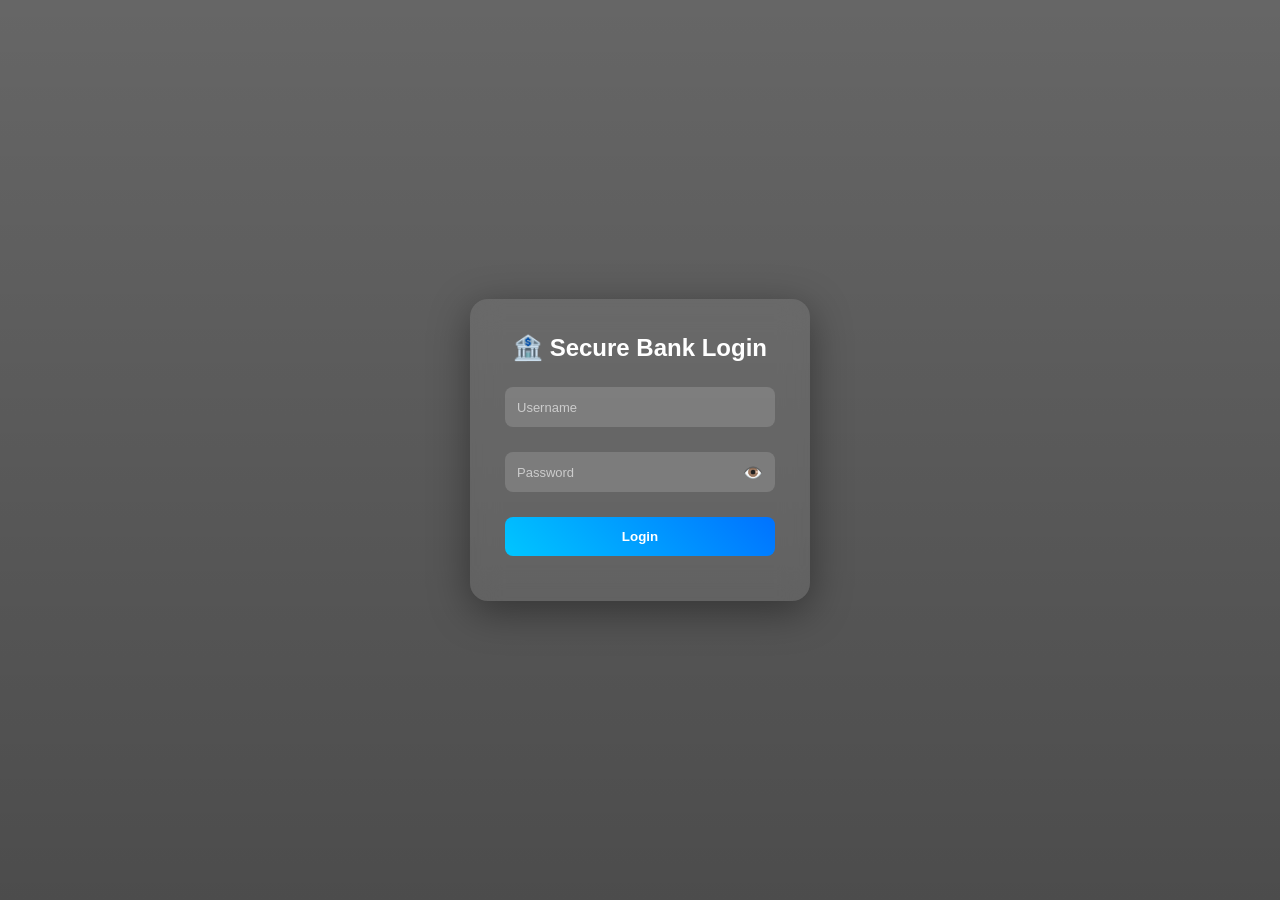
<file: banking-app/index.html>
<!DOCTYPE html>
<html lang="en">
<head>
    <meta charset="UTF-8">
    <title>Bank Login</title>
    <link rel="stylesheet" href="CSS/style.css">
</head>
<body>

<div class="container">
    <div class="login-card">
        <h2>🏦 Secure Bank Login</h2>

        <form id="loginForm">
            <div class="input-group">
                <input type="text" id="username" required>
                <label>Username</label>
            </div>

            <div class="input-group">
                <input type="password" id="password" required>
                <label>Password</label>
                <span id="togglePassword">👁️</span>
            </div>

            <button type="submit">Login</button>
            <p class="error" id="errorMsg"></p>
        </form>
    </div>
</div>

<script src="script.js"></script>
</body>
</html>
</file>
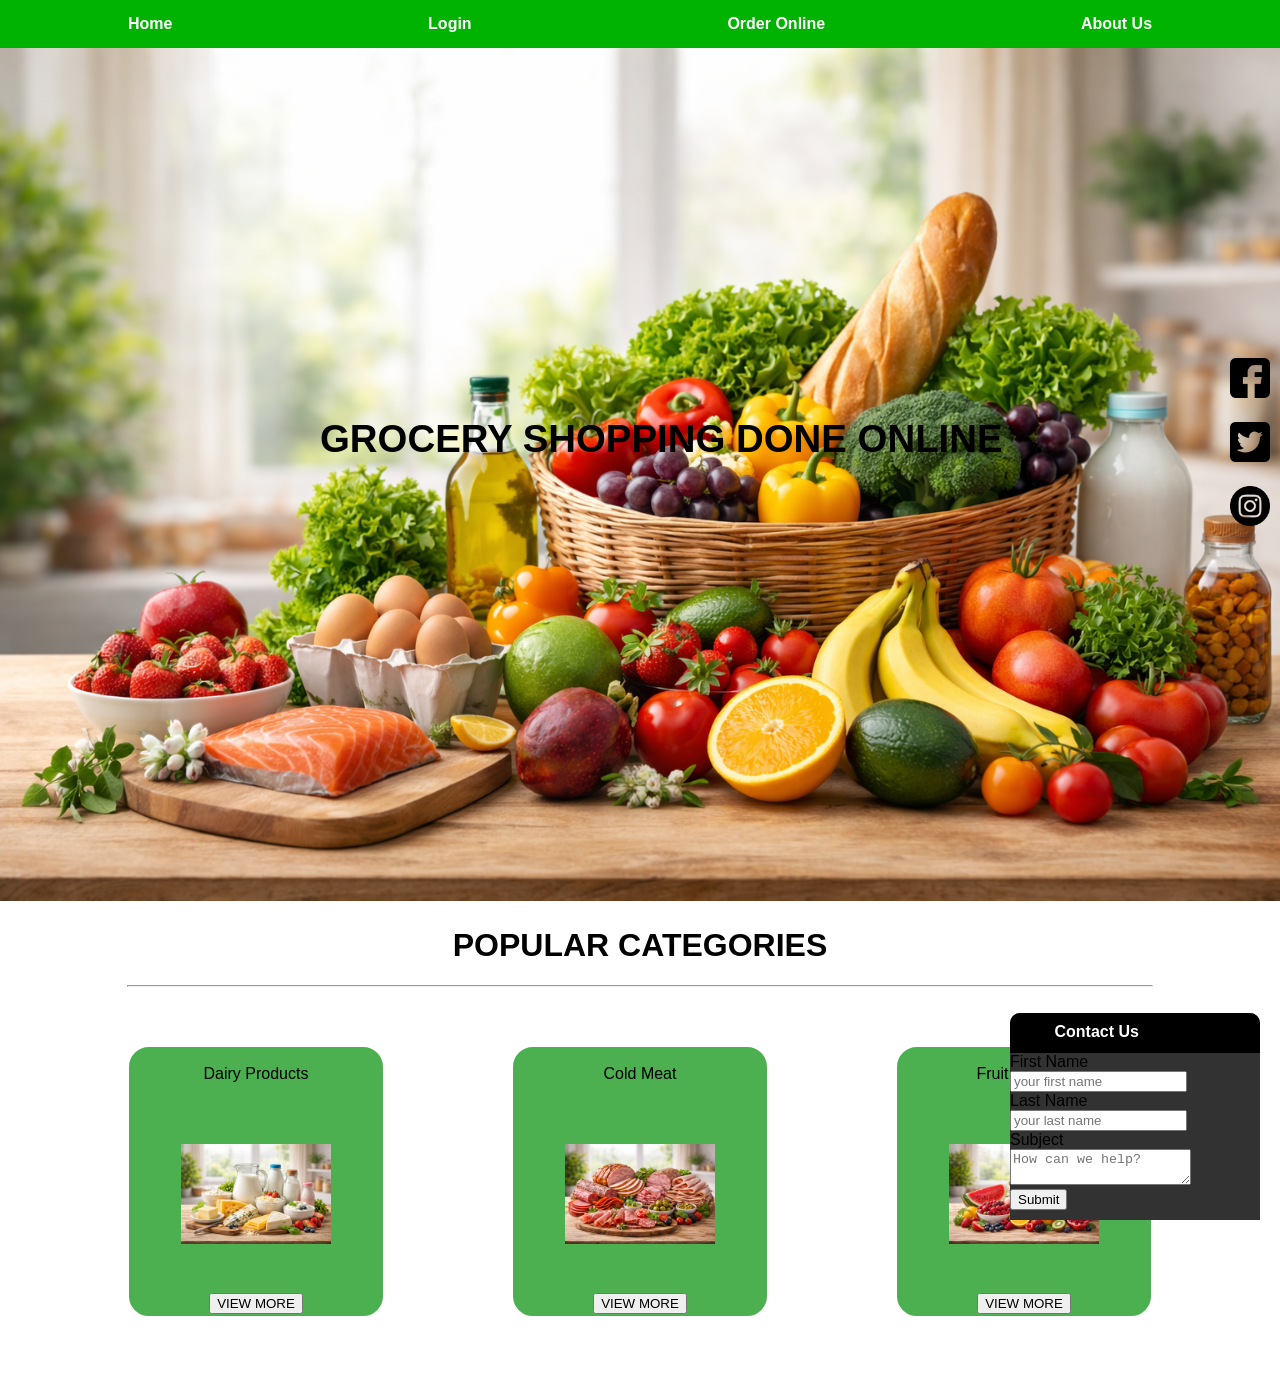
<file: Dash Groceries/index.html>
<!DOCTYPE html>
<html lang="en">
<head>
  <meta charset="UTF-8">
  <meta name="viewport" content="width=device-width, initial-scale=1.0">
  <title>Dash Groceries</title>
  <link rel="stylesheet" href="CSS/stylesheet.css">
</head>
<body>

  <div class="nav-wrapper">
    <nav>
      <ul class="nav-list">
        <li class="nav-item"><a href="index.html">Home</a></li>
        <li><a href="#">Login</a></li>
        <li><a href="#">Order Online</a></li>
        <li><a href="#">About Us</a></li>
      </ul>
    </nav>
  </div>

  <div class="image-holder">
    <img class="background-img" src="images/bg-image.png" style="width:100%;">
    <h1 id="caption-1">GROCERY SHOPPING DONE ONLINE</h1>
  </div>

  <h1 id="pop-cat">POPULAR CATEGORIES</h1>
  <hr style="width: 80%; margin: auto;">

  <div class="featured-warpper">

    <div class="product-container">
      <p class="cat-text">Dairy Products</p>
      <img src="images/dairy.png" alt="Dairy">
      <div class="btn-container">
        <button class="view-more-btn" type="button">VIEW MORE</button>
      </div>
    </div>

    <div class="product-container">
      <p class="cat-text">Cold Meat</p>
      <img src="images/cold-meat.png" alt="Meat">
      <div class="btn-container">
        <button class="view-more-btn" type="button">VIEW MORE</button>
      </div>
    </div>

    <div class="product-container">
      <p class="cat-text">Fruit and Veg</p>
      <img src="images/fruit-veg.png" alt="Fruit">
      <div class="btn-container">
        <button class="view-more-btn" type="button">VIEW MORE</button>
      </div>
    </div>
  </div>

  <div id="social-media-container">
    <div id="facebook-icon-container"><img src="images/icons/facebook-icon.png"></div>
    <div id="twitter-icon-container"><img src="images/icons/twitter-icon.png"></div>
    <div id="insta-icon-container"><img src="images/icons/insta-icon.png"></div>
  </div>

  <div class="form-container">
    <div class="form-head-container">
      <img id="email-icon" src="images/email-icon.png">
      <span id="contact-us-label">Contact Us</span>
    </div>

    <form action="">
      <label class="form-item" for="fname">First Name</label><br>
      <input type="text" id="fname" name="firstname" placeholder="your first name"><br>

      <label class="form-item" for="lname">Last Name</label><br>
      <input type="text" id="lname" name="lastname" placeholder="your last name"><br>

      <label class="form-item" for="subject">Subject</label><br>
      <textarea id="subject" name="subject" placeholder="How can we help?"></textarea><br>

      <input type="submit" id="submit-btn" value="Submit">
    </form>
  </div>

</body>
</html>
</file>
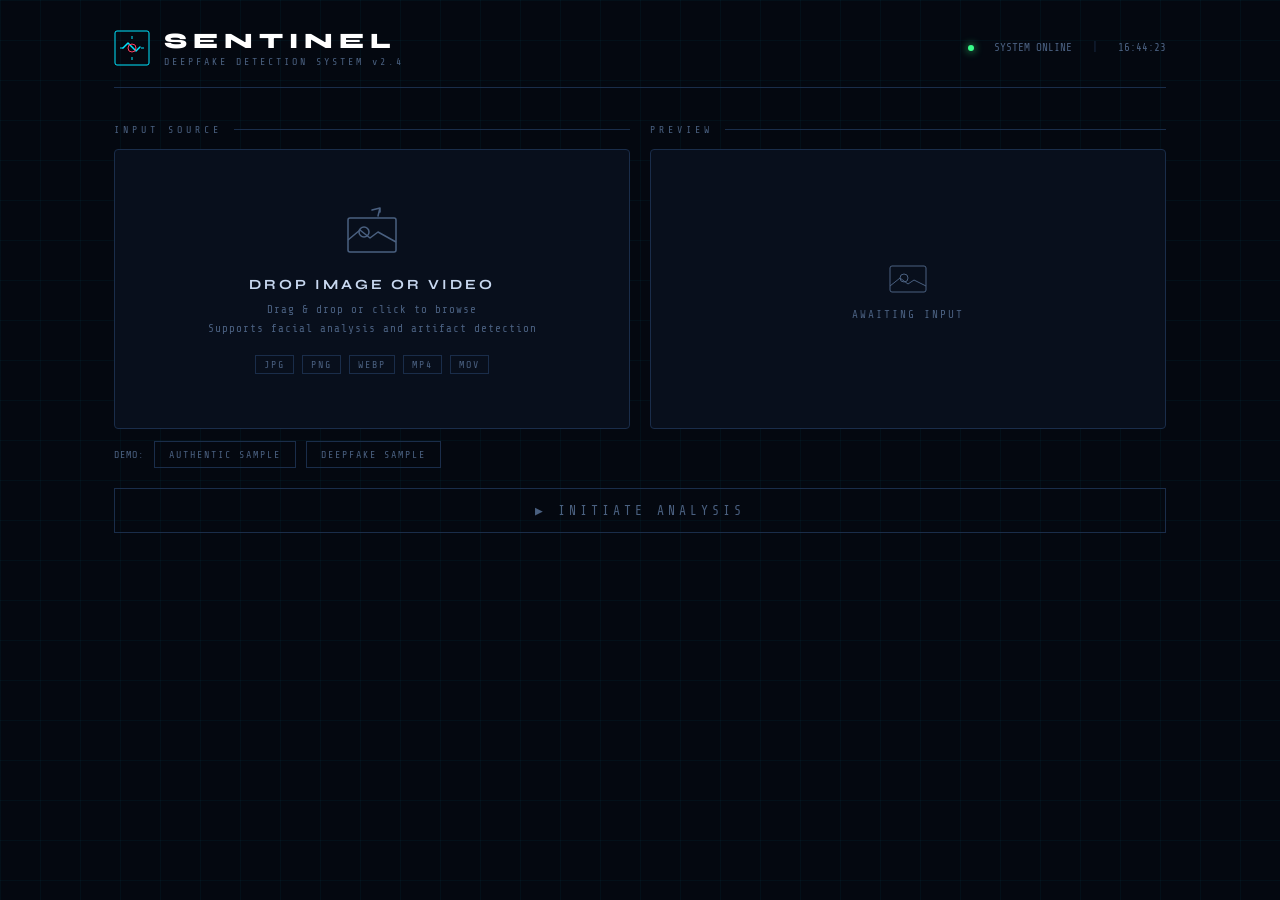
<file: DeepFake/index.html>
<!DOCTYPE html>
<html lang="en">
<head>
  <meta charset="UTF-8">
  <meta name="viewport" content="width=device-width, initial-scale=1.0">
  <title>SENTINEL — DeepFake Detection System</title>
  <link rel="preconnect" href="https://fonts.googleapis.com">
  <link href="https://fonts.googleapis.com/css2?family=Share+Tech+Mono&family=Syne:wght@400;700;800&display=swap" rel="stylesheet">
  <link rel="stylesheet" href="CSS/stye.css">
</head>
<body>

  <div class="grid-bg"></div>

  <div class="container">

    <!-- ── Header ── -->
    <header>
      <div class="logo">
        <div class="logo-icon">
          <svg viewBox="0 0 36 36" fill="none" xmlns="http://www.w3.org/2000/svg">
            <rect x="1" y="1" width="34" height="34" rx="2" stroke="#00e5ff" stroke-width="1"/>
            <path d="M9 18 L14 13 L22 21 L26 17" stroke="#00e5ff" stroke-width="1.5"
                  stroke-linecap="round" stroke-linejoin="round"/>
            <circle cx="18" cy="18" r="4" stroke="#ff4060" stroke-width="1"/>
            <line x1="18" y1="6"  x2="18" y2="9"  stroke="#00e5ff" stroke-width="1"/>
            <line x1="18" y1="27" x2="18" y2="30" stroke="#00e5ff" stroke-width="1"/>
            <line x1="6"  y1="18" x2="9"  y2="18" stroke="#00e5ff" stroke-width="1"/>
            <line x1="27" y1="18" x2="30" y2="18" stroke="#00e5ff" stroke-width="1"/>
          </svg>
        </div>
        <div>
          <div class="logo-text">SENTINEL</div>
          <div class="logo-sub">DEEPFAKE DETECTION SYSTEM v2.4</div>
        </div>
      </div>
      <div class="status-bar">
        <span class="status-dot"></span>
        <span>SYSTEM ONLINE</span>
        <span class="status-divider">|</span>
        <span id="sys-time">--:--:--</span>
      </div>
    </header>

    <!-- ── Main ── -->
    <main>

      <!-- Upload + Preview row -->
      <div class="two-col">

        <!-- Upload -->
        <div>
          <div class="section-header">
            <span class="section-title">INPUT SOURCE</span>
            <div class="section-line"></div>
          </div>

          <div class="upload-zone" id="upload-zone">
            <div class="upload-icon">
              <svg viewBox="0 0 56 56" fill="none" xmlns="http://www.w3.org/2000/svg">
                <rect x="4" y="14" width="48" height="34" rx="2" stroke="currentColor" stroke-width="1.5"/>
                <circle cx="20" cy="28" r="5" stroke="currentColor" stroke-width="1.5"/>
                <path d="M4 36 L16 26 L26 34 L34 28 L52 38"
                      stroke="currentColor" stroke-width="1.5" stroke-linejoin="round"/>
                <path d="M36 8 L36 4 M28 6 L36 4 L34 12"
                      stroke="currentColor" stroke-width="1.5" stroke-linecap="round" stroke-linejoin="round"/>
              </svg>
            </div>
            <div class="upload-title">DROP IMAGE OR VIDEO</div>
            <div class="upload-sub">
              Drag &amp; drop or click to browse<br>
              Supports facial analysis and artifact detection
            </div>
            <div class="upload-formats">
              <span class="fmt-badge">JPG</span>
              <span class="fmt-badge">PNG</span>
              <span class="fmt-badge">WEBP</span>
              <span class="fmt-badge">MP4</span>
              <span class="fmt-badge">MOV</span>
            </div>
          </div>
          <input type="file" id="file-input" accept="image/*,video/*">

          <div class="demo-row">
            <span class="demo-label">DEMO:</span>
            <button class="demo-btn" id="btn-real">AUTHENTIC SAMPLE</button>
            <button class="demo-btn deepfake-btn" id="btn-fake">DEEPFAKE SAMPLE</button>
          </div>
        </div>

        <!-- Preview -->
        <div>
          <div class="section-header">
            <span class="section-title">PREVIEW</span>
            <div class="section-line"></div>
          </div>

          <div class="preview-pane" id="preview-pane">
            <div class="preview-placeholder" id="preview-placeholder">
              <svg viewBox="0 0 40 40" fill="none" xmlns="http://www.w3.org/2000/svg">
                <rect x="2" y="8" width="36" height="26" rx="2" stroke="currentColor" stroke-width="1"/>
                <circle cx="16" cy="20" r="4" stroke="currentColor" stroke-width="1"/>
                <path d="M2 28 L12 20 L20 26 L26 22 L38 28" stroke="currentColor" stroke-width="1"/>
              </svg>
              <p>AWAITING INPUT</p>
            </div>
            <canvas id="preview-canvas"></canvas>
            <div class="scan-overlay" id="scan-overlay">
              <div class="scan-line"></div>
              <div class="corner tl"></div>
              <div class="corner tr"></div>
              <div class="corner bl"></div>
              <div class="corner br"></div>
            </div>
          </div>
        </div>

      </div><!-- /two-col -->

      <!-- Analyze button -->
      <button class="analyze-btn" id="analyze-btn" disabled>
        ▶ INITIATE ANALYSIS
      </button>

      <!-- Loading state -->
      <div class="loading-state" id="loading-state">
        <div class="spinner"></div>
        <div class="loading-text" id="loading-text">INITIALIZING NEURAL PIPELINE...</div>
        <div class="loading-progress">
          <div class="loading-fill" id="loading-fill"></div>
        </div>
      </div>

      <!-- ── Results ── -->
      <section class="results-section" id="results-section">

        <!-- System log -->
        <div class="log-panel" id="log-panel"></div>

        <!-- Verdict -->
        <div class="section-header">
          <span class="section-title">DETECTION VERDICT</span>
          <div class="section-line"></div>
        </div>
        <div class="verdict-card" id="verdict-card">
          <div class="verdict-icon" id="verdict-icon"></div>
          <div class="verdict-body">
            <div class="verdict-label" id="verdict-label"></div>
            <div class="verdict-desc"  id="verdict-desc"></div>
          </div>
          <div class="confidence-block">
            <div class="conf-label">CONFIDENCE</div>
            <div class="conf-value">
              <span id="conf-num">0</span><span class="conf-pct">%</span>
            </div>
          </div>
        </div>

        <!-- Metrics -->
        <div class="section-header">
          <span class="section-title">ANALYSIS METRICS</span>
          <div class="section-line"></div>
        </div>
        <div class="metrics-grid" id="metrics-grid"></div>

        <!-- Detail panels -->
        <div class="panels-grid">
          <div class="panel">
            <div class="panel-title">FREQUENCY DOMAIN ANALYSIS</div>
            <div class="freq-chart" id="freq-chart"></div>
            <div class="freq-labels">
              <span>LOW</span><span>FREQ BAND</span><span>HIGH</span>
            </div>
          </div>
          <div class="panel">
            <div class="panel-title">FACIAL LANDMARK ANOMALY MAP</div>
            <div class="face-map">
              <svg class="face-svg" id="face-svg" viewBox="0 0 200 200" xmlns="http://www.w3.org/2000/svg">
                <ellipse cx="100" cy="105" rx="65" ry="80" fill="none" stroke="#1a2d4a" stroke-width="1"/>
                <ellipse cx="72"  cy="85"  rx="20" ry="12" fill="none" stroke="#1a2d4a" stroke-width="1"/>
                <ellipse cx="128" cy="85"  rx="20" ry="12" fill="none" stroke="#1a2d4a" stroke-width="1"/>
                <path d="M 93 95 L 100 115 L 107 95" fill="none" stroke="#1a2d4a" stroke-width="1"/>
                <path d="M 80 135 Q 100 148 120 135" fill="none" stroke="#1a2d4a" stroke-width="1"/>
                <g id="anomaly-dots"></g>
              </svg>
            </div>
            <div class="heatmap-legend">
              <span>AUTHENTIC</span>
              <div class="heatmap-bar"></div>
              <span>MANIPULATED</span>
            </div>
          </div>
        </div>

        <!-- Reset -->
        <button class="reset-btn" id="reset-btn">↺ &nbsp; RESET / ANALYZE NEW FILE</button>

      </section><!-- /results-section -->

    </main>
  </div><!-- /container -->

  <script src="main.js"></script>
</body>
</html>
</file>
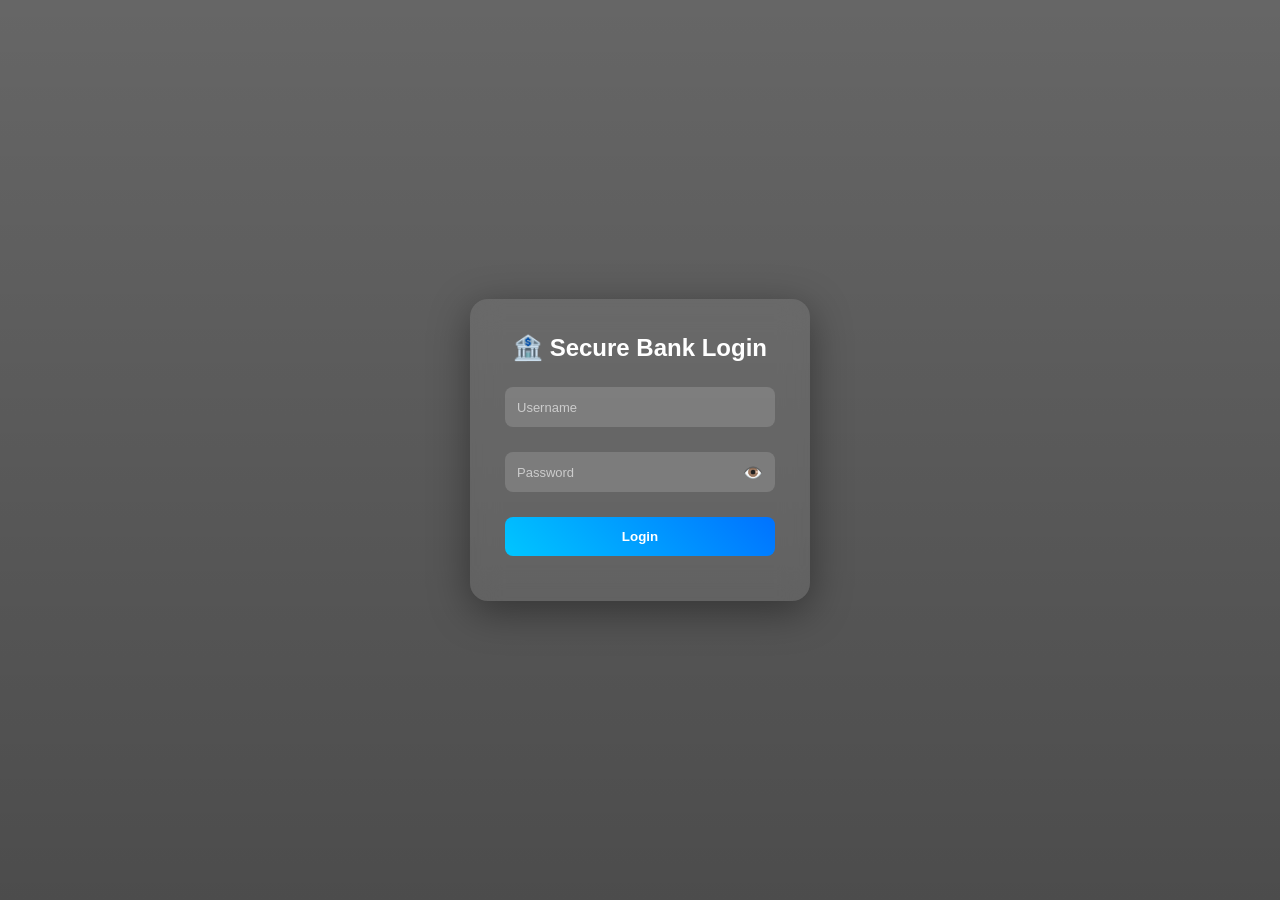
<file: banking-app/dashboard.html>
<!DOCTYPE html>
<html lang="en">
<head>
    <meta charset="UTF-8">
    <title>Bank Dashboard</title>
    <link rel="stylesheet" href="CSS/style.css">
</head>
<body>

<div class="dashboard">
    <h1>Welcome to Your Bank 💳</h1>

    <div class="card-container">
        <div class="card">
            <h3>Balance</h3>
            <p>₹50,000</p>
        </div>

        <div class="card">
            <h3>Transfer</h3>
            <p>Send Money</p>
        </div>

        <div class="card">
            <h3>Transactions</h3>
            <p>View History</p>
        </div>
    </div>

    <button onclick="logout()">Logout</button>
</div>

<script src="script.js"></script>
</body>
</html>
</file>
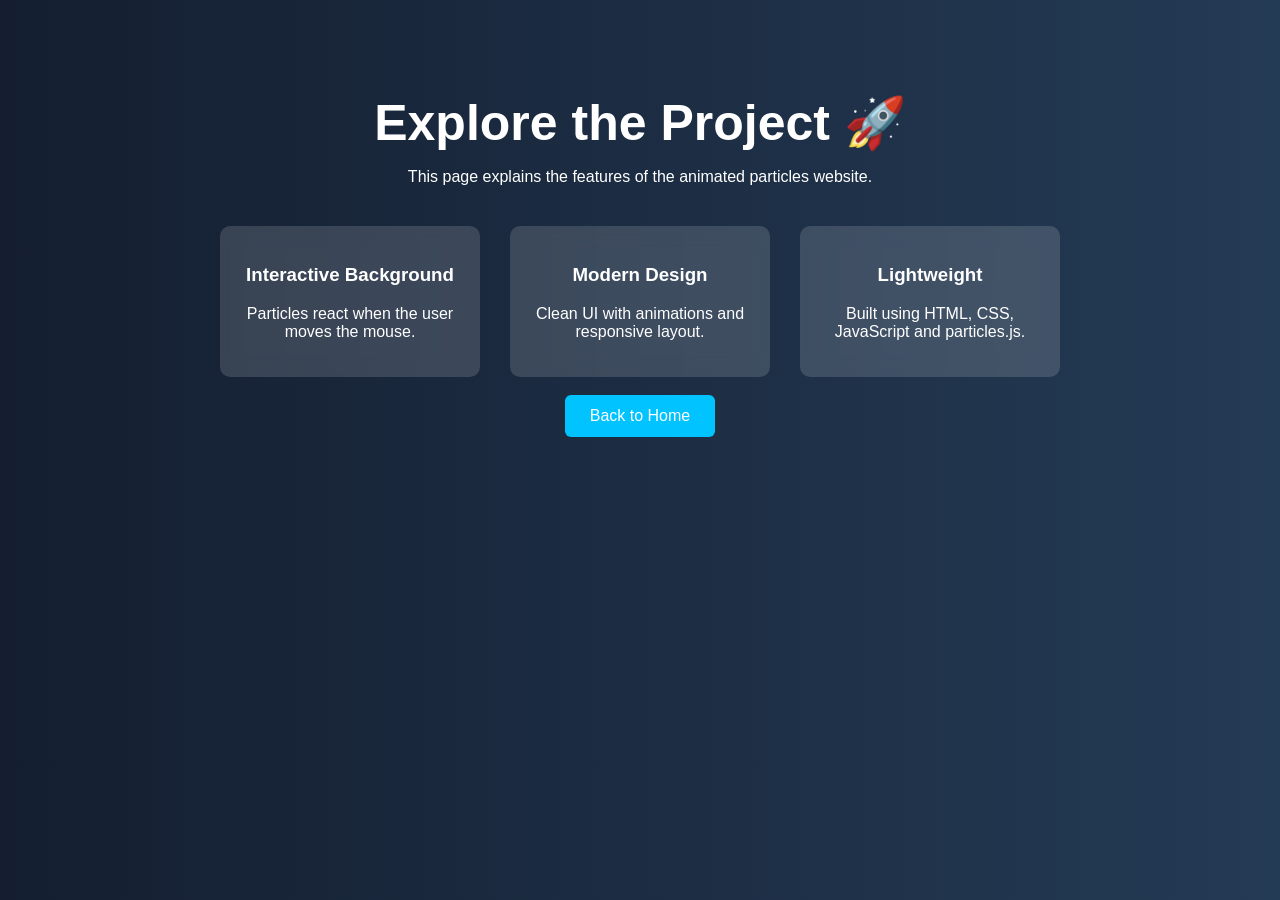
<file: particles-website/explore.html>
<!DOCTYPE html>
<html lang="en">
<head>
<meta charset="UTF-8">
<meta name="viewport" content="width=device-width, initial-scale=1.0">
<title>Explore Page</title>

<link rel="stylesheet" href="CSS/style.css">

</head>

<body class="explore-bg">

<div class="explore-page">

<h1>Explore the Project 🚀</h1>

<p>This page explains the features of the animated particles website.</p>

<div class="features">

<div class="feature-card">
<h3>Interactive Background</h3>
<p>Particles react when the user moves the mouse.</p>
</div>

<div class="feature-card">
<h3>Modern Design</h3>
<p>Clean UI with animations and responsive layout.</p>
</div>

<div class="feature-card">
<h3>Lightweight</h3>
<p>Built using HTML, CSS, JavaScript and particles.js.</p>
</div>

</div>
<br>
<button onclick="goHome()">Back to Home</button>

</div>

<script src="script.js"></script>

</body>
</html>
</file>
<file: banking-app/CSS/style.css>
/* Reset */
* {
    margin: 0;
    padding: 0;
    box-sizing: border-box;
    font-family: "Poppins", sans-serif;
}

/* Background */
body {
    height: 100vh;
    background: linear-gradient(rgba(0,0,0,0.6), rgba(0,0,0,0.7)),
    url('https://images.unsplash.com/photo-1616077167599-2c9a3f68b6c6');
    background-size: cover;
    background-position: center;
    display: flex;
    justify-content: center;
    align-items: center;
    color: #fff;
}

/* LOGIN CARD */
.login-card {
    width: 340px;
    padding: 35px;
    border-radius: 18px;
    background: rgba(255, 255, 255, 0.08);
    backdrop-filter: blur(15px);
    box-shadow: 0 10px 40px rgba(0,0,0,0.4);
    text-align: center;
    animation: fadeIn 1s ease;
}

.login-card h2 {
    margin-bottom: 25px;
    font-weight: 600;
}

/* INPUT FIELDS */
.input-group {
    position: relative;
    margin-bottom: 25px;
}

.input-group input {
    width: 100%;
    padding: 12px;
    border-radius: 8px;
    border: none;
    outline: none;
    background: rgba(255,255,255,0.15);
    color: #fff;
    font-size: 14px;
}

.input-group label {
    position: absolute;
    top: 50%;
    left: 12px;
    transform: translateY(-50%);
    font-size: 13px;
    color: #ccc;
    pointer-events: none;
    transition: 0.3s;
}

.input-group input:focus + label,
.input-group input:valid + label {
    top: -8px;
    left: 10px;
    font-size: 11px;
    color: #00c6ff;
}

/* PASSWORD TOGGLE */
#togglePassword {
    position: absolute;
    right: 12px;
    top: 50%;
    transform: translateY(-50%);
    cursor: pointer;
}

/* BUTTON */
button {
    width: 100%;
    padding: 12px;
    border: none;
    border-radius: 8px;
    background: linear-gradient(45deg, #00c6ff, #0072ff);
    color: #fff;
    font-weight: 600;
    cursor: pointer;
    transition: 0.3s;
}

button:hover {
    transform: translateY(-2px);
    box-shadow: 0 5px 20px rgba(0,114,255,0.4);
}

/* ERROR */
.error {
    margin-top: 10px;
    color: #ff4d4d;
    font-size: 13px;
}

/* DASHBOARD */
.dashboard {
    text-align: center;
    animation: fadeIn 1s ease;
}

.dashboard h1 {
    margin-bottom: 30px;
}

/* CARDS */
.card-container {
    display: flex;
    gap: 25px;
    justify-content: center;
    flex-wrap: wrap;
}

.card {
    width: 200px;
    padding: 25px;
    border-radius: 15px;
    background: rgba(255,255,255,0.1);
    backdrop-filter: blur(12px);
    transition: 0.3s;
    cursor: pointer;
}

.card h3 {
    margin-bottom: 10px;
}

.card p {
    font-size: 18px;
    font-weight: bold;
}

/* CARD HOVER EFFECT */
.card:hover {
    transform: translateY(-8px) scale(1.05);
    background: linear-gradient(45deg, #00c6ff, #0072ff);
}

/* LOGOUT BUTTON */
.dashboard button {
    margin-top: 30px;
    width: 200px;
}

/* ANIMATION */
@keyframes fadeIn {
    from {
        opacity: 0;
        transform: translateY(30px);
    }
    to {
        opacity: 1;
        transform: translateY(0);
    }
}
</file>
<file: Dash Groceries/CSS/stylesheet.css>
body {
    margin: 0; 
    font-family: Arial, sans-serif;
}


.nav-wrapper {
    background-color: #00B300;
    padding: 15px 0;
    width: 100%;
    position: sticky;
    top: 0;
    z-index: 100;
}

.nav-list {
    list-style: none;
    padding: 0;
    margin: 0;
    display: flex;
    justify-content: space-around;
}

.nav-list li a {
    text-decoration: none;
    color: white; 
    font-weight: bold;
    padding: 10px 20px;
    transition: 0.3s;
}

.nav-list li a:hover { background-color: darkorange; }
.nav-list li a:active { background-color: chartreuse; }


.image-holder {
    position: relative;
    overflow: hidden;
}

#caption-1 {
    position: absolute;
    top: 40%;
    left: 25%;
    color: #000;
    font-size: 3vw;
    animation: caption-fade 2s ease-out;
}

@keyframes caption-fade {
    0% { opacity: 0; transform: translateY(-50px); } 
    100% { opacity: 1; transform: translateY(0); }
}


.featured-warpper {
    display: flex;
    justify-content: space-around;
    padding: 50px 5%;
    flex-wrap: wrap; 
}

.product-container {
    background-color: #4caf50;
    text-align: center;
    width: 250px;
    border-radius: 20px;
    border: 2px solid #4caf50;
    margin: 10px;
    animation: product-container-anim 1.5s ease-out;
}

@keyframes product-container-anim {
    0% { opacity: 0; transform: translateY(100px); }
    100% { opacity: 1; transform: translateY(0); }
}

.product-container img {
    width: 150px;
    height: 150px;
    object-fit: contain;
    margin: 20px 0;
}


.form-container {
    background-color: #323232;
    width: 250px; 
    border-top-left-radius: 10px;
    border-top-right-radius: 10px;
    position: fixed;
    bottom: -320px; 
    right: 20px;
    transition: 0.5s;
    z-index: 999;
    padding-bottom: 10px;
}

.form-container:hover {
    bottom: 0;
}

.form-head-container {
    background-color: #000;
    padding: 10px;
    border-top-left-radius: 10px;
    border-top-right-radius: 10px;
    cursor: pointer;
}

#contact-us-label { color: white; font-weight: bold; margin-left: 10px; }
#email-icon { width: 20px; vertical-align: middle; }


#social-media-container {
    position: fixed;
    right: 0;
    bottom: 40%;
    z-index: 50;
}

#social-media-container img {
    width: 40px;
    padding: 10px;
}

h1{
    text-align: center;
}
</file>
<file: DeepFake/CSS/stye.css>
/* ============================================================
   SENTINEL — DeepFake Detection System
   styles.css
   ============================================================ */

/* ── Design tokens ─────────────────────────────────────────── */
:root {
  --bg:        #040810;
  --surface:   #080f1c;
  --panel:     #0c1628;
  --border:    #1a2d4a;
  --accent:    #00e5ff;
  --accent2:   #ff4060;
  --accent3:   #39ff8a;
  --amber:     #ffb830;
  --text:      #c8d8f0;
  --muted:     #4a6080;

  --font-display: 'Syne', sans-serif;
  --font-mono:    'Share Tech Mono', monospace;

  --radius: 4px;
  --gap:    20px;
}

/* ── Reset ──────────────────────────────────────────────────── */
*, *::before, *::after { box-sizing: border-box; margin: 0; padding: 0; }
button { font-family: var(--font-mono); cursor: pointer; }

/* ── Base ───────────────────────────────────────────────────── */
body {
  background:  var(--bg);
  color:       var(--text);
  font-family: var(--font-mono);
  min-height:  100vh;
  overflow-x:  hidden;
}

/* Scanline overlay */
body::before {
  content: '';
  position: fixed; inset: 0;
  background: repeating-linear-gradient(
    0deg,
    transparent,          transparent          2px,
    rgba(0,229,255,0.015) rgba(0,229,255,0.015) 4px
  );
  pointer-events: none;
  z-index: 1000;
}

/* ── Grid background ────────────────────────────────────────── */
.grid-bg {
  position: fixed; inset: 0;
  background-image:
    linear-gradient(rgba(0,229,255,0.04) 1px, transparent 1px),
    linear-gradient(90deg, rgba(0,229,255,0.04) 1px, transparent 1px);
  background-size: 40px 40px;
  pointer-events: none;
  z-index: 0;
}

/* ── Layout ─────────────────────────────────────────────────── */
.container {
  max-width: 1100px;
  margin: 0 auto;
  padding: 0 24px;
  position: relative;
  z-index: 1;
}

main { padding: 36px 0; }

.two-col {
  display: grid;
  grid-template-columns: 1fr 1fr;
  gap: var(--gap);
  margin-bottom: var(--gap);
}

.panels-grid {
  display: grid;
  grid-template-columns: 1fr 1fr;
  gap: var(--gap);
  margin-bottom: var(--gap);
}

.metrics-grid {
  display: grid;
  grid-template-columns: repeat(4, 1fr);
  gap: 12px;
  margin-bottom: var(--gap);
}

/* ── Header ─────────────────────────────────────────────────── */
header {
  padding: 28px 0 20px;
  border-bottom: 1px solid var(--border);
  display: flex;
  align-items: center;
  justify-content: space-between;
}

.logo { display: flex; align-items: center; gap: 14px; }

.logo-icon { width: 36px; height: 36px; }
.logo-icon svg { width: 100%; height: 100%; }

.logo-text {
  font-family: var(--font-display);
  font-size:   22px;
  font-weight: 800;
  letter-spacing: 6px;
  color: #fff;
}

.logo-sub {
  font-size: 10px;
  color: var(--muted);
  letter-spacing: 3px;
  margin-top: 2px;
}

.status-bar {
  display: flex;
  align-items: center;
  gap: 20px;
  font-size: 11px;
  color: var(--muted);
}

.status-dot {
  width: 6px; height: 6px;
  border-radius: 50%;
  background:  var(--accent3);
  box-shadow:  0 0 8px var(--accent3);
  animation: pulse 2s infinite;
}

.status-divider { color: var(--border); }

/* ── Section headers ─────────────────────────────────────────── */
.section-header {
  display: flex;
  align-items: center;
  gap: 12px;
  margin-bottom: 14px;
}

.section-title {
  font-size: 10px;
  letter-spacing: 4px;
  color: var(--muted);
  white-space: nowrap;
}

.section-line {
  flex: 1;
  height: 1px;
  background: var(--border);
}

/* ── Upload zone ─────────────────────────────────────────────── */
.upload-zone {
  background: var(--surface);
  border: 1px solid var(--border);
  border-radius: var(--radius);
  padding: 36px 24px;
  text-align: center;
  cursor: pointer;
  position: relative;
  overflow: hidden;
  min-height: 280px;
  display: flex;
  flex-direction: column;
  align-items: center;
  justify-content: center;
  transition: border-color 0.2s, background 0.2s;
}

.upload-zone:hover,
.upload-zone.drag-over {
  border-color: var(--accent);
  background: rgba(0,229,255,0.04);
}

/* Horizontal scan sweep */
.upload-zone::before {
  content: '';
  position: absolute;
  top: 0; left: -100%;
  width: 60%; height: 1px;
  background: linear-gradient(90deg, transparent, var(--accent), transparent);
  animation: scan-h 4s linear infinite;
}

.upload-icon {
  width: 56px; height: 56px;
  margin-bottom: 16px;
  color: var(--muted);
}
.upload-icon svg { width: 100%; height: 100%; }

.upload-title {
  font-family: var(--font-display);
  font-size: 14px;
  font-weight: 700;
  letter-spacing: 3px;
  color: var(--text);
  margin-bottom: 8px;
}

.upload-sub {
  font-size: 11px;
  color: var(--muted);
  letter-spacing: 1px;
  line-height: 1.7;
}

.upload-formats {
  display: flex;
  gap: 8px;
  margin-top: 16px;
  flex-wrap: wrap;
  justify-content: center;
}

.fmt-badge {
  font-size: 10px;
  padding: 3px 8px;
  border: 1px solid var(--border);
  color: var(--muted);
  letter-spacing: 2px;
}

#file-input { display: none; }

/* ── Demo buttons ─────────────────────────────────────────────── */
.demo-row {
  display: flex;
  gap: 10px;
  margin-top: 12px;
  flex-wrap: wrap;
  align-items: center;
}

.demo-label {
  font-size: 10px;
  color: var(--muted);
  letter-spacing: 1px;
}

.demo-btn {
  font-size: 10px;
  letter-spacing: 2px;
  padding: 7px 14px;
  background: transparent;
  border: 1px solid var(--border);
  color: var(--muted);
  transition: border-color 0.2s, color 0.2s;
}

.demo-btn:hover          { border-color: var(--accent);  color: var(--accent);  }
.demo-btn.deepfake-btn:hover { border-color: var(--accent2); color: var(--accent2); }

/* ── Preview pane ─────────────────────────────────────────────── */
.preview-pane {
  background: var(--surface);
  border: 1px solid var(--border);
  border-radius: var(--radius);
  overflow: hidden;
  min-height: 280px;
  position: relative;
  display: flex;
  align-items: center;
  justify-content: center;
}

.preview-placeholder {
  text-align: center;
  color: var(--muted);
  display: flex;
  flex-direction: column;
  align-items: center;
  gap: 10px;
}
.preview-placeholder svg { width: 40px; height: 40px; }
.preview-placeholder p   { font-size: 11px; letter-spacing: 2px; }

#preview-canvas {
  display: none;
  width: 100%; height: 100%;
  object-fit: cover;
}

/* Scan overlay (shown during analysis) */
.scan-overlay {
  position: absolute; inset: 0;
  pointer-events: none;
  display: none;
}

.scan-line {
  position: absolute;
  left: 0; right: 0;
  height: 2px;
  background: linear-gradient(90deg, transparent, var(--accent), transparent);
  box-shadow: 0 0 12px var(--accent);
  animation: scan-v 1.8s linear infinite;
}

.corner { position: absolute; width: 16px; height: 16px; }
.corner.tl { top: 8px;    left:  8px; border-top:    2px solid var(--accent); border-left:  2px solid var(--accent); }
.corner.tr { top: 8px;    right: 8px; border-top:    2px solid var(--accent); border-right: 2px solid var(--accent); }
.corner.bl { bottom: 8px; left:  8px; border-bottom: 2px solid var(--accent); border-left:  2px solid var(--accent); }
.corner.br { bottom: 8px; right: 8px; border-bottom: 2px solid var(--accent); border-right: 2px solid var(--accent); }

/* ── Analyze button ───────────────────────────────────────────── */
.analyze-btn {
  display: block;
  width: 100%;
  padding: 14px;
  background: transparent;
  border: 1px solid var(--accent);
  color: var(--accent);
  font-size: 13px;
  letter-spacing: 4px;
  position: relative;
  overflow: hidden;
  transition: background 0.2s, color 0.2s;
  margin-top: var(--gap);
}

.analyze-btn:disabled {
  border-color: var(--border);
  color: var(--muted);
  cursor: default;
}

.analyze-btn:not(:disabled):hover { background: rgba(0,229,255,0.1); }

.analyze-btn::after {
  content: '';
  position: absolute; inset: 0;
  background: linear-gradient(90deg, transparent, rgba(0,229,255,0.15), transparent);
  transform: translateX(-100%);
  transition: transform 0.5s;
}
.analyze-btn:not(:disabled):hover::after { transform: translateX(100%); }

/* ── Loading state ────────────────────────────────────────────── */
.loading-state {
  display: none;
  text-align: center;
  padding: 48px;
}

.spinner {
  width: 48px; height: 48px;
  border: 2px solid var(--border);
  border-top-color: var(--accent);
  border-radius: 50%;
  animation: spin 0.8s linear infinite;
  margin: 0 auto 20px;
}

.loading-text {
  font-size: 12px;
  color: var(--muted);
  letter-spacing: 3px;
}

.loading-progress {
  width: 200px; height: 2px;
  background: var(--border);
  margin: 16px auto 0;
  overflow: hidden;
}

.loading-fill {
  height: 100%;
  background: var(--accent);
  width: 0%;
  transition: width 0.3s ease;
}

/* ── Results section ──────────────────────────────────────────── */
.results-section {
  display: none;
  animation: fadeIn 0.4s ease;
}

/* ── Log panel ────────────────────────────────────────────────── */
.log-panel {
  background: var(--surface);
  border: 1px solid var(--border);
  border-radius: var(--radius);
  padding: 14px 16px;
  margin-bottom: var(--gap);
  max-height: 160px;
  overflow-y: auto;
}

.log-entry {
  font-size: 11px;
  line-height: 2;
  color: var(--muted);
  display: flex;
  gap: 12px;
}

.log-time   { color: var(--accent); opacity: 0.6; flex-shrink: 0; }
.log-entry.warn  .log-msg { color: var(--amber);   }
.log-entry.alert .log-msg { color: var(--accent2); }
.log-entry.ok    .log-msg { color: var(--accent3); }

/* ── Verdict card ─────────────────────────────────────────────── */
.verdict-card {
  background: var(--surface);
  border: 1px solid var(--border);
  border-radius: var(--radius);
  padding: 28px 32px;
  display: flex;
  align-items: center;
  gap: 32px;
  margin-bottom: var(--gap);
  position: relative;
  overflow: hidden;
}

.verdict-card.fake { border-color: rgba(255,64,96,0.4);  background: rgba(255,64,96,0.05); }
.verdict-card.real { border-color: rgba(57,255,138,0.4); background: rgba(57,255,138,0.05); }

.verdict-icon { font-size: 48px; line-height: 1; flex-shrink: 0; }

.verdict-label {
  font-family: var(--font-display);
  font-size: 42px;
  font-weight: 800;
  letter-spacing: 4px;
  line-height: 1;
  margin-bottom: 6px;
}

.verdict-card.fake .verdict-label { color: var(--accent2); }
.verdict-card.real .verdict-label { color: var(--accent3); }

.verdict-desc {
  font-size: 12px;
  color: var(--muted);
  letter-spacing: 1px;
  line-height: 1.7;
  max-width: 380px;
}

.confidence-block { margin-left: auto; text-align: right; flex-shrink: 0; }

.conf-label {
  font-size: 10px;
  color: var(--muted);
  letter-spacing: 3px;
  margin-bottom: 4px;
}

.conf-value {
  font-family: var(--font-display);
  font-size: 52px;
  font-weight: 800;
  line-height: 1;
}

.verdict-card.fake .conf-value { color: var(--accent2); }
.verdict-card.real .conf-value { color: var(--accent3); }
.conf-pct { font-size: 22px; }

/* ── Metric cards ─────────────────────────────────────────────── */
.metric-card {
  background: var(--surface);
  border: 1px solid var(--border);
  border-radius: var(--radius);
  padding: 16px;
}

.metric-name {
  font-size: 10px;
  color: var(--muted);
  letter-spacing: 2px;
  margin-bottom: 8px;
}

.metric-bar-track {
  height: 3px;
  background: var(--panel);
  border-radius: 2px;
  margin-bottom: 8px;
  overflow: hidden;
}

.metric-bar-fill {
  height: 100%;
  border-radius: 2px;
  width: 0%;
  transition: width 1.2s cubic-bezier(.16,1,.3,1);
}

.metric-val {
  font-family: var(--font-display);
  font-size: 22px;
  font-weight: 700;
}

/* Metric colour themes */
.metric-card.danger  .metric-bar-fill { background: var(--accent2); }
.metric-card.danger  .metric-val      { color: var(--accent2); }
.metric-card.warning .metric-bar-fill { background: var(--amber);   }
.metric-card.warning .metric-val      { color: var(--amber);   }
.metric-card.safe    .metric-bar-fill { background: var(--accent3); }
.metric-card.safe    .metric-val      { color: var(--accent3); }
.metric-card.info    .metric-bar-fill { background: var(--accent);  }
.metric-card.info    .metric-val      { color: var(--accent);  }

/* ── Detail panels ────────────────────────────────────────────── */
.panel {
  background: var(--surface);
  border: 1px solid var(--border);
  border-radius: var(--radius);
  padding: 20px;
}

.panel-title {
  font-size: 10px;
  letter-spacing: 3px;
  color: var(--muted);
  margin-bottom: 16px;
  padding-bottom: 10px;
  border-bottom: 1px solid var(--border);
}

/* ── Frequency chart ──────────────────────────────────────────── */
.freq-chart {
  display: flex;
  align-items: flex-end;
  gap: 3px;
  height: 80px;
}

.freq-bar {
  flex: 1;
  border-radius: 2px 2px 0 0;
  height: 0%;
  min-height: 2px;
  transition: height 1s cubic-bezier(.16,1,.3,1);
}

.freq-labels {
  display: flex;
  justify-content: space-between;
  margin-top: 6px;
  font-size: 9px;
  color: var(--muted);
}

/* ── Face anomaly map ─────────────────────────────────────────── */
.face-map {
  position: relative;
  width: 100%;
  aspect-ratio: 1;
  max-width: 200px;
  margin: 0 auto;
}

.face-svg { width: 100%; height: 100%; }

.heatmap-legend {
  display: flex;
  align-items: center;
  gap: 8px;
  margin-top: 12px;
  font-size: 10px;
  color: var(--muted);
  justify-content: center;
}

.heatmap-bar {
  flex: 1;
  max-width: 120px;
  height: 4px;
  background: linear-gradient(90deg, var(--accent3), var(--amber), var(--accent2));
  border-radius: 2px;
}

/* ── Reset button ─────────────────────────────────────────────── */
.reset-btn {
  display: block;
  width: 100%;
  padding: 12px;
  font-size: 11px;
  letter-spacing: 4px;
  background: transparent;
  border: 1px solid var(--border);
  color: var(--muted);
  transition: border-color 0.2s, color 0.2s;
}

.reset-btn:hover { border-color: var(--accent); color: var(--accent); }

/* ── Scrollbar ────────────────────────────────────────────────── */
::-webkit-scrollbar       { width: 4px; }
::-webkit-scrollbar-track { background: var(--surface); }
::-webkit-scrollbar-thumb { background: var(--border); border-radius: 2px; }

/* ── Animations ───────────────────────────────────────────────── */
@keyframes pulse {
  0%, 100% { opacity: 1; }
  50%       { opacity: 0.3; }
}

@keyframes scan-h {
  0%   { left: -60%; }
  100% { left: 160%; }
}

@keyframes scan-v {
  0%   { top: 0%; }
  100% { top: 100%; }
}

@keyframes spin {
  to { transform: rotate(360deg); }
}

@keyframes fadeIn {
  from { opacity: 0; transform: translateY(12px); }
  to   { opacity: 1; transform: translateY(0); }
}

/* ── Responsive ───────────────────────────────────────────────── */
@media (max-width: 700px) {
  .two-col,
  .panels-grid          { grid-template-columns: 1fr; }
  .metrics-grid         { grid-template-columns: repeat(2, 1fr); }
  .verdict-card         { flex-wrap: wrap; gap: 16px; }
  .confidence-block     { margin-left: 0; text-align: left; }
}
</file>
<file: particles-website/CSS/style.css>
body{
margin:0;
font-family:Arial;
color:white;
text-align:center;
}

/* PARTICLES BACKGROUND */

#particles-js{
position:fixed;
width:100%;
height:100%;
background:linear-gradient(to right,#2c5364,#203a43,#0f2027);
z-index:-1;
}

/* HOME PAGE */

.content{
position:absolute;
top:50%;
left:50%;
transform:translate(-50%,-50%);
}

h1{
font-size:50px;
margin-bottom:10px;
}

button{
padding:12px 25px;
border:none;
border-radius:6px;
background:#00c3ff;
color:white;
font-size:16px;
cursor:pointer;
transition:0.3s;
}

button:hover{
transform:scale(1.1);
}

/* EXPLORE PAGE */

.explore-bg{
background:linear-gradient(to right,#141e30,#243b55);
height:100vh;
}

.explore-page{
padding:60px;
}

.features{
display:flex;
justify-content:center;
gap:30px;
margin-top:40px;
flex-wrap:wrap;
}

.feature-card{
background:rgba(255,255,255,0.15);
padding:20px;
border-radius:10px;
width:220px;
backdrop-filter:blur(10px);
}
</file>
